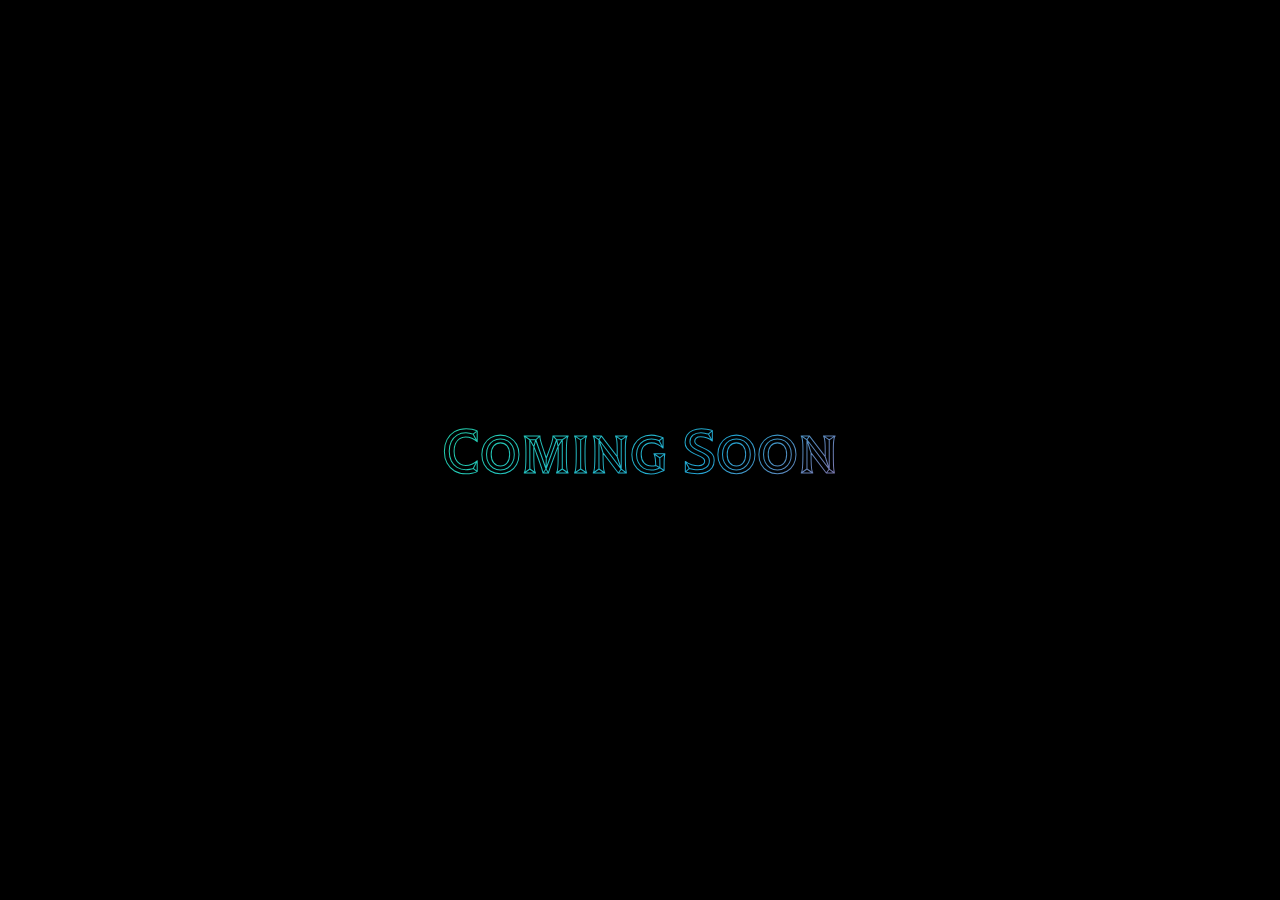
<file: index.html>
<!DOCTYPE html>
<html>

<head>
    <meta charset="utf-8">
    <meta name="viewport" content="width=device-width, initial-scale=1.0, shrink-to-fit=no">
    <title>Portfolio de Mathieu Stephan</title>
    <link rel="icon" type="image/png" sizes="358x346" href="assets/img/icon.png">
    <link rel="stylesheet" href="assets/css/style.css">
    
</head>

<body class="bg-projet">
    <p id="title">Coming Soon</p>
    <div class="stars"></div>
    <div class="twinkling"></div>
    <div class="clouds"></div>
</body>

</html>
</file>
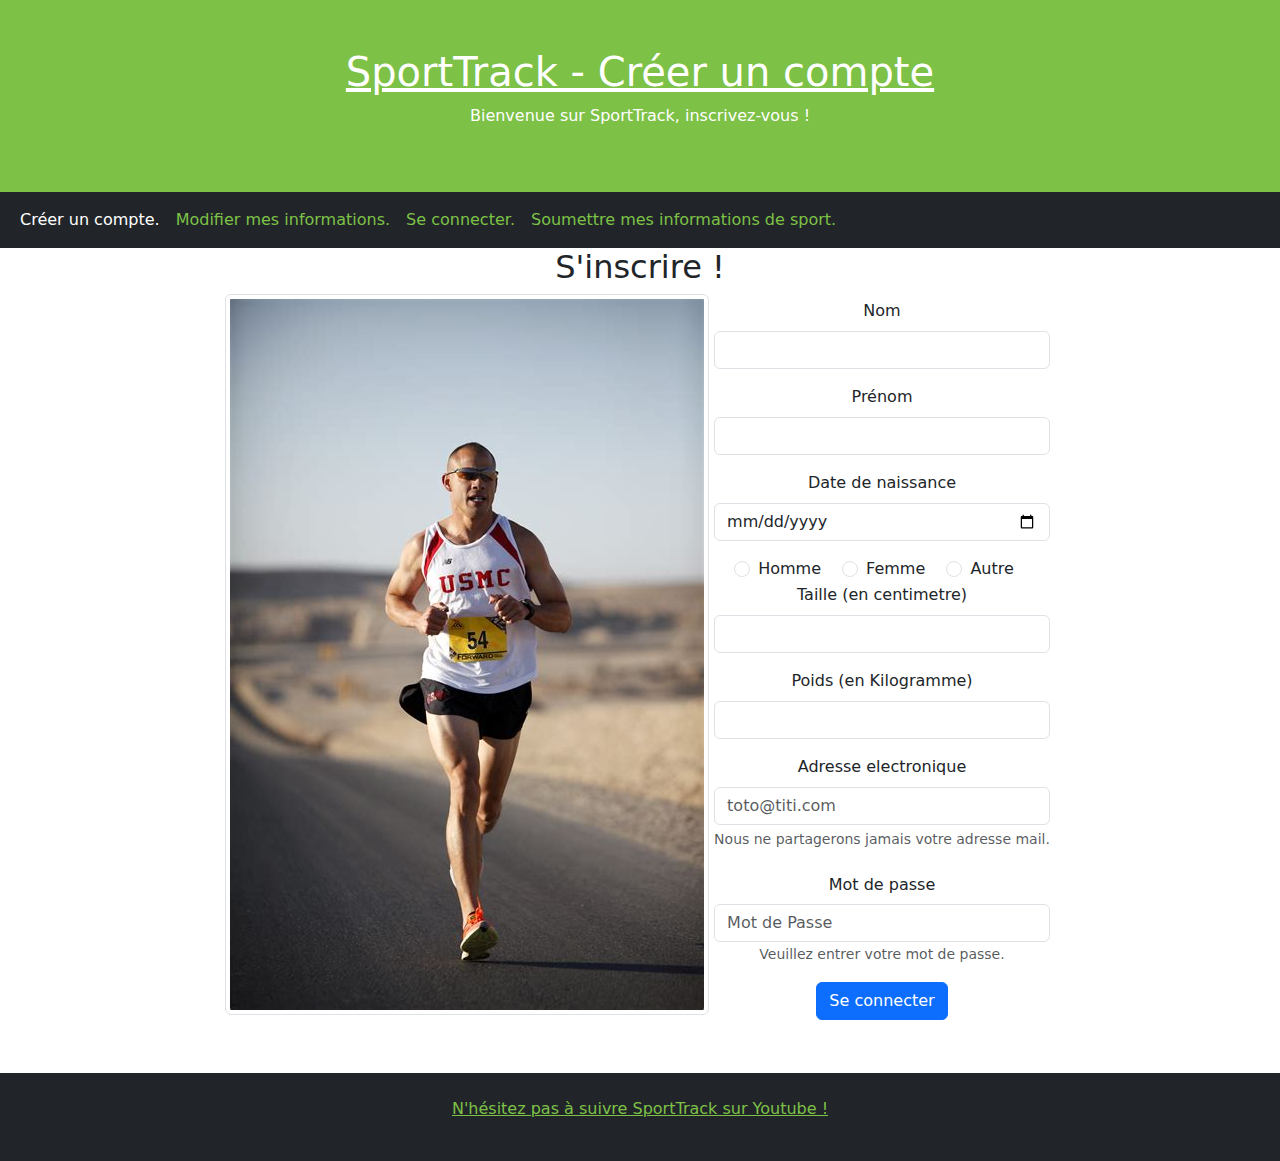
<file: assets/liveVersion/sportstrack/index.html>
<!DOCTYPE html>
<html>
<head>
  <link rel="stylesheet" href="style/style.css"/> <!-- Relie la page au css pour appliquer notre style -->
  <meta charset="utf-8">
  <meta name="viewport" content="width=device-width, initial-scale=1">
  <link href="https://cdn.jsdelivr.net/npm/bootstrap@5.2.1/dist/css/bootstrap.min.css" rel="stylesheet"> <!-- Balise pour utiliser le css Bootstrap -->
  <script src="https://cdn.jsdelivr.net/npm/bootstrap@5.2.1/dist/js/bootstrap.bundle.min.js"></script> <!-- Balise pour utiliser le js Bootstrap -->
  <title>SportTrack | Créer un compte</title>
</head>

<body>
  
  <div class="p-5 bg-primary text-white text-center" style="background-color: #7dc146 !important;"><!-- div texte blanc centré fond vert -->
    <h1>SportTrack - Créer un compte</h1>
    <p>Bienvenue sur SportTrack, inscrivez-vous !</p> 
  </div>

  <nav class="navbar navbar-expand-sm bg-dark navbar-dark"> <!-- class géré par Bootstrap pour avoir une bar de navigation responsive au fond noir-->
    <div class="container-fluid"> <!-- class géré par Bootstrap pour que la div soit responsive-->
      <ul class="navbar-nav"> <!-- création menu responsive avec Bootstrap-->
        <li class="nav-item"><!-- création objet menu avec Bootstrap-->
          <!--lien avec style actif grace a Bootstrap,couleur blanche-->
          <a class="nav-link active" style="  color: white !important;" href="index.html">Créer un compte.</a>
        </li>
        <li class="nav-item">
          <a class="nav-link" href="modif.html">Modifier mes informations.</a><!--lien stylisé grace a Bootstrap,couleur verte-->
        </li>
        <li class="nav-item">
          <a class="nav-link" href="connect.html">Se connecter.</a><!--lien stylisé grace a Bootstrap,couleur verte-->
        </li>
        <li class="nav-item">
          <a class="nav-link" href="upload.html">Soumettre mes informations de sport.</a><!--lien stylisé grace a Bootstrap,couleur verte-->
        </li>
      </ul>
    </div>
  </nav>
  
  <div class="block"> <!-- div qui contient tout le corps de la page-->
    <div style="display:inline-block; vertical-align: top;"> <!-- div où sera le questionnaire et l'image, style: aligner au centre et coller en haut -->
        <h2>S'inscrire !</h2>
        <!-- image coller aligner a gauche, responsive, arrondie avec des bordures (Bootstrap) -->
        <img src="cour.jpeg" alt="coureur" class="img-fluid rounded img-thumbnail" style="display: inline !important; float: left;"> 
    
    <div style="float: right; margin: 5px;"> <!-- div questionnaire, aligner a droite de l'image avec 5px de séparation -->
    <form method="get" action="error.html"> <!-- questionnaire get qui redirige vers error.html , toutes les entrée sont obligatoires-->
      
      <div class="mb-3"><!-- div responsive géré par Bootstrap -->
        <label  class="form-label">Nom</label>
        <input required class="form-control" name="Nom"><!-- entrée du questionnaire basique, son style sera géré par bootstrap (comme toute les entrée) -->
      </div>
      
      <div class="mb-3">
        <label class="form-label">Prénom</label>
        <input required class="form-control" name="Prénom"><!-- entrée du questionnaire basique-->
      </div>
      
      <div class="mb-3">
        <label class="form-label">Date de naissance</label>
        <input required type="Date" class="form-control" name="date"> <!-- entrée du questionnaire de type date -->
      </div>
      
      <div class="form-check form-check-inline"> <!-- entrée du questionnaire de type question a choix unique -->
        <input required class="form-check-input" type="radio" name="inlineRadioOptions"/>
        <label class="form-check-label">Homme</label>
      </div>

      <div class="form-check form-check-inline">
        <input required class="form-check-input" type="radio" name="inlineRadioOptions"/><!-- entrée du questionnaire de type question a choix unique -->
        <label class="form-check-label">Femme</label>
      </div>

      <div class="form-check form-check-inline">
        <input required class="form-check-input" type="radio" name="inlineRadioOptions" /><!-- entrée du questionnaire de type question a choix unique -->
        <label class="form-check-label">Autre</label>
      </div>
      <br>
      <div class="mb-3">
        <label class="form-label">Taille (en centimetre)</label>
        <!-- entrée du questionnaire de type nombre, pour la taille, min 50 et max 250 -->
        <input required class="form-control" name="taille"  min="50" max="250" type="number">
      </div>
      
      <div class="mb-3">
        <label class="form-label">Poids (en Kilogramme)</label>
        <!-- entrée du questionnaire de type nombre, pour le poids, min 4 et max 200 -->
        <input required class="form-control" name="poids" min="4" max="200" type="number">
      </div>
      
      <div class="mb-3">
        <label for="exampleInputEmail1" class="form-label">Adresse electronique</label>
        <!-- entrée du questionnaire (mail) qui n'accepte que des adresses mails valide et qui met toto@titi.com comme exemple -->
        <input required type="email" class="form-control" id="exampleInputEmail1" aria-describedby="emailHelp" placeholder="toto@titi.com" name="mail">
        <div id="emailHelp" class="form-text">Nous ne partagerons jamais votre adresse mail.</div> <!-- div géré par Bootstrap pour afficher un message-->
      </div>
      <div class="mb-3">
        <div class="col-auto">
          <label for="inputPassword6" class="col-form-label">Mot de passe</label>
        </div>
        <div class="col-auto">
          <!-- entrée questionnaire pour le mot de passe, ne s'affichera pas-->
        <input required type="password" id="inputPassword6" class="form-control" aria-describedby="passwordHelpInline" placeholder="Mot de Passe" name="mdp"> 
        </div>
        <div class="col-auto">
          <span id="passwordHelpInline" class="form-text">
            Veuillez entrer votre mot de passe.
          </span>
        </div>
      </div>
      <button type="submit" class="btn btn-primary">Se connecter</button> <!--bouton de connection style géré par bootstrap-->
    
    </form>
    </div>
    </div>
  </div>

  <div class="mt-5 p-4 bg-dark text-white text-center"> <!-- bas de page noir au text blanc centrer-->
    <!-- Lien vers le Youtube de SportsTrack dans une nouvelle fenetre -->
    <a href="https://tinyurl.com/sport-strack" target="_blank"><p>N'hésitez pas à suivre SportTrack sur Youtube !</p></a>
  </div>

</body>
</html>
</file>
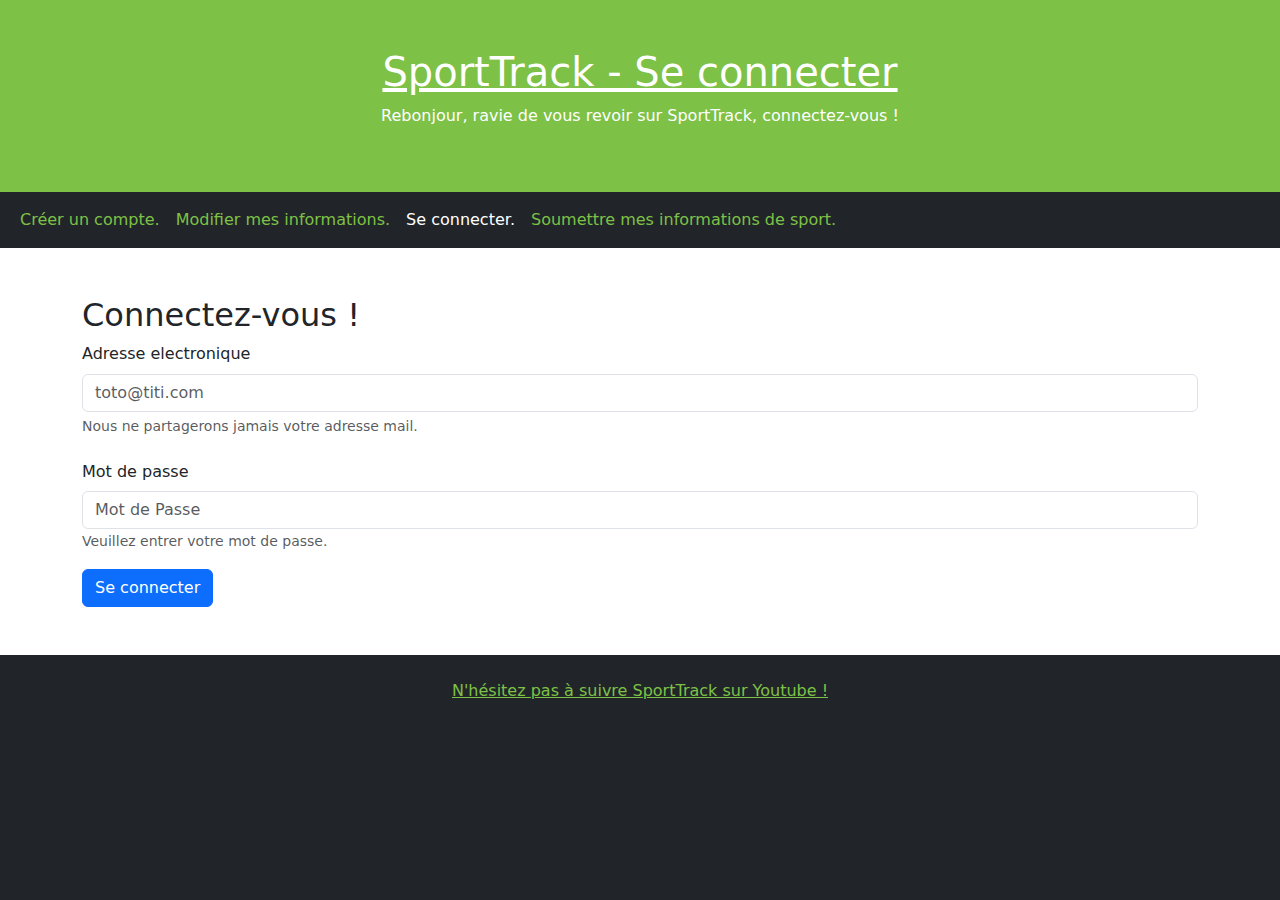
<file: assets/liveVersion/sportstrack/connect.html>
<!DOCTYPE html>
<html>
<head>
  <link rel="stylesheet" href="style/style.css"/>
  <meta charset="utf-8">
  <meta name="viewport" content="width=device-width, initial-scale=1">
  <link href="https://cdn.jsdelivr.net/npm/bootstrap@5.2.1/dist/css/bootstrap.min.css" rel="stylesheet"> <!-- Balise pour utiliser le css Bootstrap -->
  <script src="https://cdn.jsdelivr.net/npm/bootstrap@5.2.1/dist/js/bootstrap.bundle.min.js"></script>  <!-- Balise pour utiliser le js Bootstrap -->
  <title>SportTrack | Se connecter</title>
</head>
<body>

  <div class="p-5 bg-primary text-white text-center" style="background-color: #7dc146 !important;"> <!-- div texte blanc centré fond vert -->
    <h1>SportTrack - Se connecter</h1>
    <p>Rebonjour, ravie de vous revoir sur SportTrack, connectez-vous !</p> 
  </div>

  <nav class="navbar navbar-expand-sm bg-dark navbar-dark"> <!-- class géré par Bootstrap pour avoir une bar de navigation responsive au fond noir-->
    <div class="container-fluid"> <!-- class géré par Bootstrap pour que la div soit responsive-->
      <ul class="navbar-nav"> <!-- création menu responsive avec Bootstrap-->
        <li class="nav-item"> <!-- création objet menu avec Bootstrap-->
          <a class="nav-link" href="index.html">Créer un compte.</a><!--lien stylisé grace a Bootstrap,couleur verte-->
        </li>
        <li class="nav-item">
          <a class="nav-link" href="modif.html">Modifier mes informations.</a><!--lien stylisé grace a Bootstrap,couleur verte-->
        </li>
        <li class="nav-item">
          <!--lien avec style actif grace a Bootstrap,couleur blanche-->
          <a class="nav-link active" href="connect.html" style="  color: white !important;" >Se connecter.</a>
        </li>
        <li class="nav-item">
          <a class="nav-link" href="upload.html">Soumettre mes informations de sport.</a><!--lien stylisé grace a Bootstrap,couleur verte-->
        </li>
      </ul>
    </div>
  </nav>

  <div class="container mt-5">
    <div class="row">
    <form method="get" action="index.html">
      <h2>Connectez-vous !</h2>
      
      <!--Adresse électronique-->
      <div class="mb-3">
        <label for="exampleInputEmail1" class="form-label">Adresse electronique</label>
        <input required type="email" class="form-control" id="exampleInputEmail1" aria-describedby="emailHelp" placeholder="toto@titi.com" name="mail">
        <div id="emailHelp" class="form-text">Nous ne partagerons jamais votre adresse mail.</div>
      </div>
     
      <!--Mot de passe-->
      <div class="mb-3">
        <div class="col-auto">
          <label for="inputPassword6" class="col-form-label">Mot de passe</label>
        </div>
        <div class="col-auto">
          <input required type="password" id="inputPassword6" class="form-control" aria-describedby="passwordHelpInline" placeholder="Mot de Passe" name="mdp">
        </div>
        <div class="col-auto">
          <span id="passwordHelpInline" class="form-text">
            Veuillez entrer votre mot de passe.
          </span>
        </div>
      </div>
    
      <button type="submit" class="btn btn-primary">Se connecter</button>
    </form>
    </div>
  </div>


  <div class="mt-5 p-4 bg-dark text-white text-center">
    <!-- Lien vers le Youtube de SportsTrack dans une nouvelle fenetre -->
    <a href="https://tinyurl.com/sport-strack" target="_blank"><p>N'hésitez pas à suivre SportTrack sur Youtube !</p></a>
  </div>

</body>
</html>
</file>
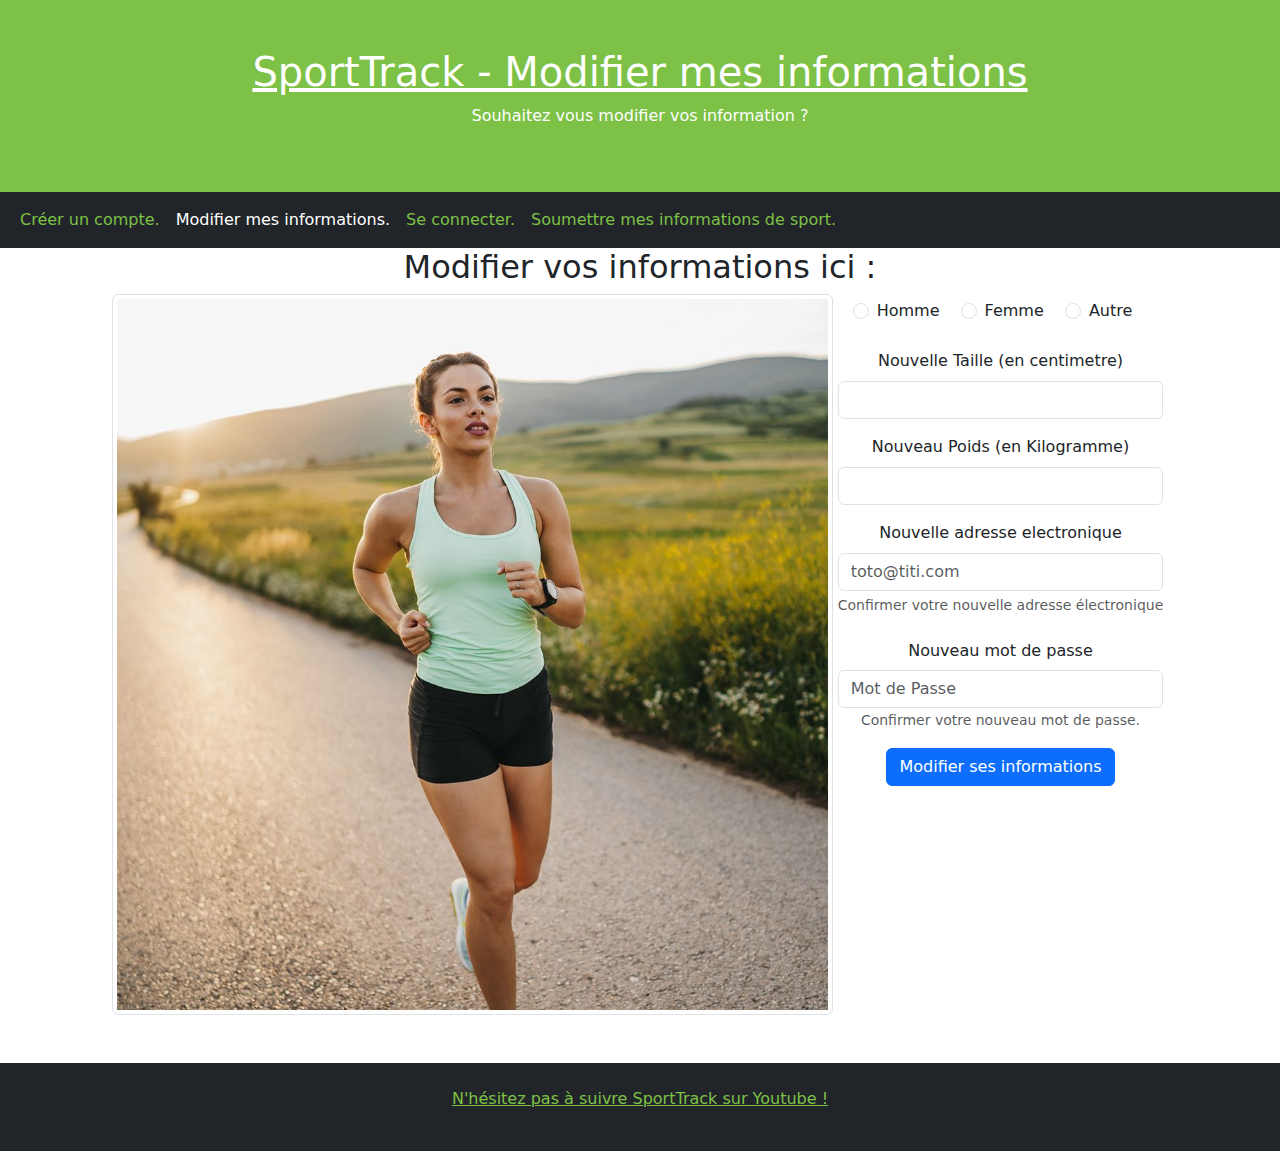
<file: assets/liveVersion/sportstrack/modif.html>
<!DOCTYPE html>
<html>
<head>
  <link rel="stylesheet" href="style/style.css"/> <!-- Relie la page au css pour appliquer notre style -->
  <meta charset="utf-8">
  <meta name="viewport" content="width=device-width, initial-scale=1">
  <link href="https://cdn.jsdelivr.net/npm/bootstrap@5.2.1/dist/css/bootstrap.min.css" rel="stylesheet"> <!-- Balise pour utiliser le css Bootstrap -->
  <script src="https://cdn.jsdelivr.net/npm/bootstrap@5.2.1/dist/js/bootstrap.bundle.min.js"></script> <!-- Balise pour utiliser le js Bootstrap -->
  <title>SportTrack | Modifier mes informations</title>
</head>
<body>
  
  <div class="p-5 bg-primary text-white text-center" style="background-color: #7dc146 !important;"><!-- div texte blanc centré fond vert -->
    <h1>SportTrack - Modifier mes informations</h1>
    <p>Souhaitez vous modifier vos information ?</p> 
  </div>

  <nav class="navbar navbar-expand-sm bg-dark navbar-dark"><!-- class géré par Bootstrap pour avoir une bar de navigation responsive au fond noir-->
    <div class="container-fluid"> <!-- class géré par Bootstrap pour que la div soit responsive-->
      <ul class="navbar-nav"> <!-- création menu responsive avec Bootstrap-->
        <li class="nav-item"><!-- création objet menu avec Bootstrap-->
          <a class="nav-link" href="index.html">Créer un compte.</a><!--lien stylisé grace a Bootstrap,couleur blanche-->
        </li>
        <li class="nav-item">
          <!--lien avec style actif grace a Bootstrap,couleur blanche-->
          <a class="nav-link active" href="modif.html" style="  color: white !important;">Modifier mes informations.</a>
        </li>
        <li class="nav-item">
          <a class="nav-link" href="connect.html">Se connecter.</a><!--lien stylisé grace a Bootstrap,couleur blanche-->
        </li>
        <li class="nav-item">
          <a class="nav-link" href="upload.html">Soumettre mes informations de sport.</a><!--lien stylisé grace a Bootstrap,couleur blanche-->
        </li>
      </ul>
    </div>
  </nav>

  <div class="block">
    <div style="display:inline-block; vertical-align: top;"><!-- div où sera le questionnaire et l'image, style: aligner au centre et coller en haut -->
        <h2>Modifier vos informations ici : </h2>
        <!-- image coller aligner a gauche, responsive, arrondie avec des bordures (Bootstrap) -->
        <img src="course.jpg" alt="coureuse" class="img-fluid rounded img-thumbnail" style="display: inline !important; float: left; width: 721px">
    <div style="float: right; margin: 5px;"><!-- div questionnaire, aligner a droite de l'image avec 5px de séparation -->
      <form method="get" action="error.html"> <!-- questionnaire get qui redirige vers error.html , toutes les entrée sont obligatoires-->
        <div class="mb-3"><!-- div responsive géré par Bootstrap -->
          <div class="form-check form-check-inline">
            <!-- entrée du questionnaire de type question a choix unique son style sera géré par bootstrap (comme toute les entrée) -->
            <input class="form-check-input" type="radio" name="inlineRadioOptions"/>
            <label class="form-check-label">Homme</label>
          </div>

          <div class="form-check form-check-inline">
            <input class="form-check-input" type="radio" name="inlineRadioOptions"/>
            <label class="form-check-label">Femme</label>
          </div>

          <div class="form-check form-check-inline">
            <input class="form-check-input" type="radio" name="inlineRadioOptions" />
            <label class="form-check-label">Autre</label>
          </div>

          <br><br>
          
          <div class="mb-3">
            <label class="form-label">Nouvelle Taille (en centimetre)</label>
            <!-- entrée du questionnaire de type nombre, pour la taille, min 50 et max 250 -->
            <input class="form-control" name="taille" min="50" max="250" type="number">
          </div>
          
          <div class="mb-3">
            <label class="form-label">Nouveau Poids (en Kilogramme)</label>
            <!-- entrée du questionnaire de type nombre, pour le poids, min 4 et max 200 -->
            <input class="form-control" name="poids" min="50" max="200" type="number">
          </div>

          <div class="mb-3">
            <label for="exampleInputEmail1" class="form-label">Nouvelle adresse electronique</label>
            <!-- entrée du questionnaire (mail) qui n'accepte que des adresses mails valide et qui met toto@titi.com comme exemple -->
            <input type="email" class="form-control" id="exampleInputEmail1" aria-describedby="emailHelp" placeholder="toto@titi.com" name="mail">
            <div id="emailHelp" class="form-text">Confirmer votre nouvelle adresse électronique</div>
          </div>

          <div class="mb-3">
            <div class="col-auto">
              <!-- entrée questionnaire pour le mot de passe, ne s'affichera pas copie de celui juste au dessus-->
              <label for="inputPassword6" class="col-form-label">Nouveau mot de passe</label>
            </div>
            <div class="col-auto">
              <input type="password" id="inputPassword6" class="form-control" aria-describedby="passwordHelpInline" placeholder="Mot de Passe" name="mdp">
            </div>
            <div class="col-auto">
              <span id="passwordHelpInline" class="form-text">
                Confirmer votre nouveau mot de passe.
              </span>
            </div>
          </div>
          
          <button type="submit" class="btn btn-primary">Modifier ses informations</button><!--bouton de connection style géré par bootstrap-->

        </div>
      </form>
    </div>
    </div>
  </div>

  <div class="mt-5 p-4 bg-dark text-white text-center"><!-- bas de page noir au text blanc centré-->
    <!-- Lien vers le Youtube de SportsTrack dans une nouvelle fenetre -->
    <a href="https://tinyurl.com/sport-strack" target="_blank"><p>N'hésitez pas à suivre SportTrack sur Youtube !</p></a>
  </div>

</body>
</html>
</file>
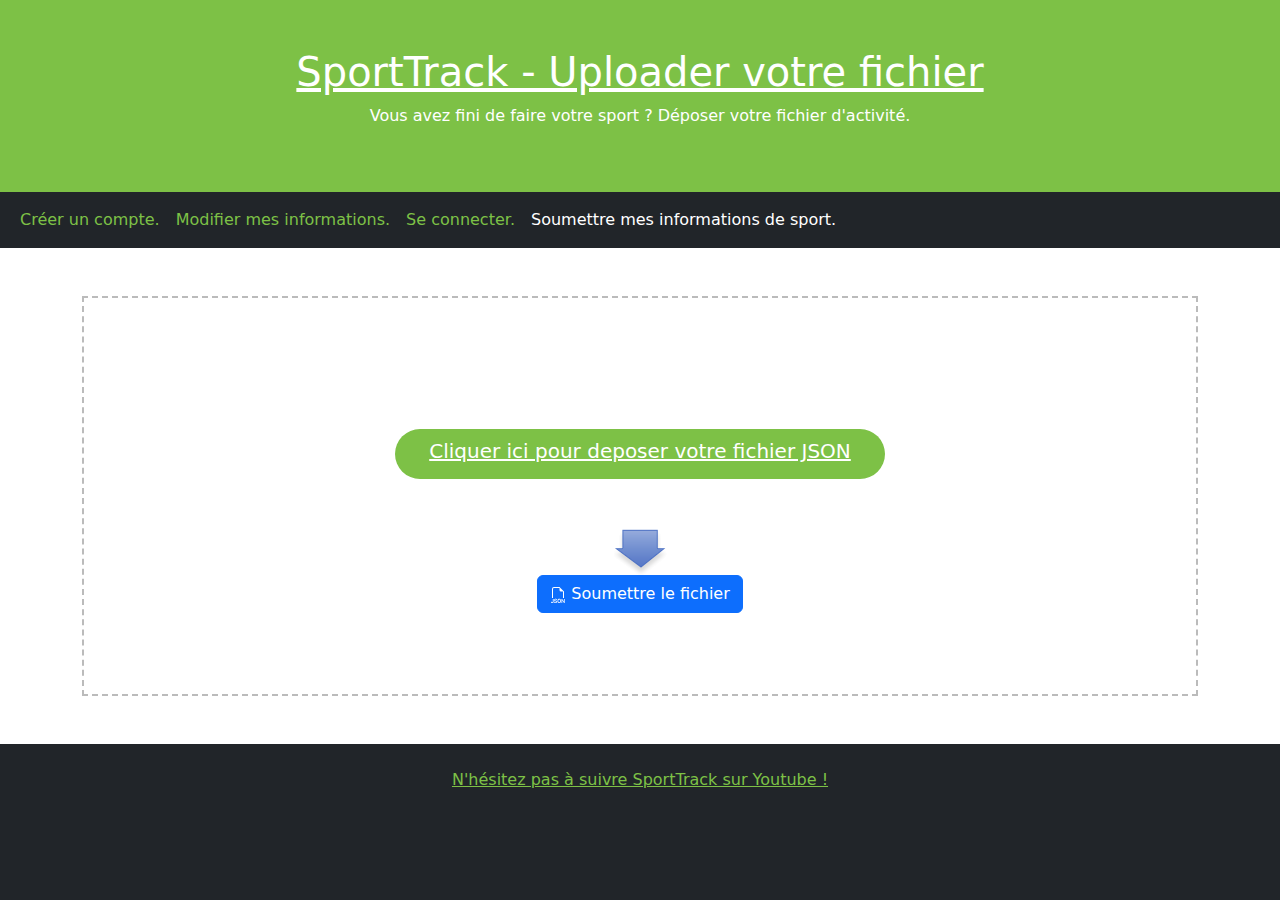
<file: assets/liveVersion/sportstrack/upload.html>
<!DOCTYPE html>
<html>
<head>
  <link rel="stylesheet" href="style/style.css"/> <!-- Relie la page au css pour appliquer notre style -->
  <meta charset="utf-8">
  <meta name="viewport" content="width=device-width, initial-scale=1">
  <link href="https://cdn.jsdelivr.net/npm/bootstrap@5.2.1/dist/css/bootstrap.min.css" rel="stylesheet"> <!-- Balise pour utiliser le css Bootstrap -->
  <script src="https://cdn.jsdelivr.net/npm/bootstrap@5.2.1/dist/js/bootstrap.bundle.min.js"></script> <!-- Balise pour utiliser le js Bootstrap -->
  <title>SportTrack | Uploader votre fichier</title>
</head>

<body>
  
  <div class="p-5 bg-primary text-white text-center" style="background-color: #7dc146 !important;"><!-- div texte blanc centré fond vert -->
    <h1>SportTrack - Uploader votre fichier</h1>
    <p>Vous avez fini de faire votre sport ? Déposer votre fichier d'activité.</p>
  </div>

  <nav class="navbar navbar-expand-sm bg-dark navbar-dark"> <!-- class géré par Bootstrap pour avoir une bar de navigation responsive au fond noir-->
    <div class="container-fluid"> <!-- class géré par Bootstrap pour que la div soit responsive-->
      <ul class="navbar-nav"> <!-- création menu responsive avec Bootstrap-->
        <li class="nav-item"><!-- création objet menu avec Bootstrap-->
          <a class="nav-link active" href="index.html">Créer un compte.</a><!--lien stylisé grace a Bootstrap,couleur verte-->
        </li>
        <li class="nav-item">
          <a class="nav-link" href="modif.html">Modifier mes informations.</a><!--lien stylisé grace a Bootstrap,couleur verte-->
        </li>
        <li class="nav-item">
          <a class="nav-link" href="connect.html">Se connecter.</a><!--lien stylisé grace a Bootstrap,couleur verte-->
        </li>
        <li class="nav-item">
          <!--lien avec style actif grace a Bootstrap,couleur blanche-->
          <a class="nav-link" href="upload.html"  style="  color: white !important;">Soumettre mes informations de sport.</a>
        </li>
      </ul>
    </div>
  </nav>

  <div class="container mt-5" >
    <div class="box-upload">
    <form method="get" action="error.html"> <!-- questionnaire get qui redirige vers error.html , toutes les entrée sont obligatoires-->
      <div class="mb-3" style="margin-left: -8%; margin-right: -8%;"><!-- div responsive géré par Bootstrap -->
        <label for="filejson"> Cliquer ici pour deposer votre fichier JSON</label>      
        <!-- entrée de l'upload qui n'accepte que les fichiers JSON-->
        <input required type="file" id="filejson" name="filejson" accept=".json" class="custom-file-input">
      </div>
      <img src="dnd_arrow.gif" alt="fleche"/><!-- petite fleche animé -->
        <div>
         <button type="submit" class="btn btn-primary">  
           <svg xmlns="http://www.w3.org/2000/svg" width="16" height="16" fill="currentColor" class="bi bi-filetype-json" viewBox="0 0 16 16">
            <path fill-rule="evenodd" d="M14 4.5V11h-1V4.5h-2A1.5 1.5 0 0 1 9.5 3V1H4a1 1 0 0 0-1 1v9H2V2a2 2 0 0 1 2-2h5.5L14 4.5ZM4.151 15.29a1.176 1.176 0 0 1-.111-.449h.764a.578.578 0 0 0 .255.384c.07.049.154.087.25.114.095.028.201.041.319.041.164 0 .301-.023.413-.07a.559.559 0 0 0 .255-.193.507.507 0 0 0 .084-.29.387.387 0 0 0-.152-.326c-.101-.08-.256-.144-.463-.193l-.618-.143a1.72 1.72 0 0 1-.539-.214 1.001 1.001 0 0 1-.352-.367 1.068 1.068 0 0 1-.123-.524c0-.244.064-.457.19-.639.128-.181.304-.322.528-.422.225-.1.484-.149.777-.149.304 0 .564.05.779.152.217.102.384.239.5.41.12.17.186.359.2.566h-.75a.56.56 0 0 0-.12-.258.624.624 0 0 0-.246-.181.923.923 0 0 0-.37-.068c-.216 0-.387.05-.512.152a.472.472 0 0 0-.185.384c0 .121.048.22.144.3a.97.97 0 0 0 .404.175l.621.143c.217.05.406.12.566.211a1 1 0 0 1 .375.358c.09.148.135.335.135.56 0 .247-.063.466-.188.656a1.216 1.216 0 0 1-.539.439c-.234.105-.52.158-.858.158-.254 0-.476-.03-.665-.09a1.404 1.404 0 0 1-.478-.252 1.13 1.13 0 0 1-.29-.375Zm-3.104-.033a1.32 1.32 0 0 1-.082-.466h.764a.576.576 0 0 0 .074.27.499.499 0 0 0 .454.246c.19 0 .33-.055.422-.164.091-.11.137-.265.137-.466v-2.745h.791v2.725c0 .44-.119.774-.357 1.005-.237.23-.565.345-.985.345a1.59 1.59 0 0 1-.568-.094 1.145 1.145 0 0 1-.407-.266 1.14 1.14 0 0 1-.243-.39Zm9.091-1.585v.522c0 .256-.039.47-.117.641a.862.862 0 0 1-.322.387.877.877 0 0 1-.47.126.883.883 0 0 1-.47-.126.87.87 0 0 1-.32-.387 1.55 1.55 0 0 1-.117-.641v-.522c0-.258.039-.471.117-.641a.87.87 0 0 1 .32-.387.868.868 0 0 1 .47-.129c.177 0 .333.043.47.129a.862.862 0 0 1 .322.387c.078.17.117.383.117.641Zm.803.519v-.513c0-.377-.069-.701-.205-.973a1.46 1.46 0 0 0-.59-.63c-.253-.146-.559-.22-.916-.22-.356 0-.662.074-.92.22a1.441 1.441 0 0 0-.589.628c-.137.271-.205.596-.205.975v.513c0 .375.068.699.205.973.137.271.333.48.589.626.258.145.564.217.92.217.357 0 .663-.072.917-.217.256-.146.452-.355.589-.626.136-.274.205-.598.205-.973Zm1.29-.935v2.675h-.746v-3.999h.662l1.752 2.66h.032v-2.66h.75v4h-.656l-1.761-2.676h-.032Z"/>
            </svg><!-- SVG (image d'un fichier json) venant de bootstrap -->
           Soumettre le fichier</button> <!-- bouton pour upload le fichier json -->
        </div>
    </form>
    </div>
  </div>
  
  <div class="mt-5 p-4 bg-dark text-white text-center"><!-- bas de page noir au text blanc centré-->
    <!-- Lien vers le Youtube de SportsTrack dans une nouvelle fenetre -->
    <a href="https://tinyurl.com/sport-strack" target="_blank"><p>N'hésitez pas à suivre SportTrack sur Youtube !</p></a>
  </div>
  
</body>
</html>
</file>
<file: assets/css/style.css>
@import url('https://fonts.googleapis.com/css2?family=Tilt+Prism&display=swap');

.bg-projet {
  background-color: rgba(0,0,0,0.7);
  color: inherit;
  display: flex;
  justify-content: center;
  align-items: center;
  position: relative;
}

@keyframes gradient {
  0% {
    background-position: 0% 50%;
  }
  50% {
    background-position: 100% 50%;
  }
  100% {
    background-position: 0% 50%;
  }
}

body {
  font-family: Roboto, sans-serif;
  margin: 0;
  padding: 0;
  background-color: #29282d;
  color: #ececef;
}


#title {
  margin: 0 auto;
  font-size: 4rem;
  background: linear-gradient(-45deg, #ee7752, #e73c7e, #23a6d5, #23d5ab);
  background-size: 200% 200%;
  animation: gradient 10s ease infinite;
  -webkit-background-clip: text;
  -webkit-text-fill-color: transparent;
  z-index: 3; 
  position: absolute;
  text-align: center;
  font-family: 'Tilt Prism', cursive;
}

html, body, section {
  block-size: 100%;
}

html {
  height: 100%;
  scroll-snap-type: y mandatory;
}


#signature {
  width: 100%;
  stroke-dasharray: 740;
  stroke-dashoffset: 740;
  animation: signature 3.5s ease-in-out forwards;
}

@keyframes signature {
  100% {
    stroke-dashoffset: 0;
  }
}

.stars, .twinkling, .clouds {
	position:absolute;
	display:block;
	top:0; bottom:0;
	left:0; right:0;
	width:100%; height:100%;
}

.stars {
	z-index: 0;
	background: #000 url('https://i.imgur.com/YKY28eT.png') repeat top center;
}

.twinkling{
	z-index: 1;
	background:transparent url('https://i.imgur.com/XYMF4ca.png') repeat top center;
	animation: move-twink-back 200s linear infinite;
}

.clouds{
	z-index: 2;
    background:transparent url('https://i.imgur.com/mHbScrQ.png') repeat top center;
	animation: move-clouds-back 200s linear infinite;
}

@keyframes move-twink-back {
	from {background-position:0 0;}
	to {background-position:-10000px 5000px;}
}

@keyframes move-clouds-back {
	from {background-position:0 0;}
	to {background-position:10000px 0;}
}
</file>
<file: assets/liveVersion/sportstrack/style/style.css>
html{
	background-color: #212529; /*couleur de fond, gris foncé*/
}
h1{
	text-decoration: underline; /*sous-ligne les titres*/
}
a{
	color:#7dc146 !important; /*liens coloré en vert clair*/
}
a:hover{
	color: green !important; /*liens coloré en vert foncé quand souris au dessus*/
}
.box-upload{
	display: flex;					/*pour gérer les éléments a l'intérieur du container*/
	align-items: center;			/*Les éléments sont centrés dans le container*/
	justify-content: center;		/*gère les espaces entre les éléments et les centre*/
	height: 400px; 					/*augmente la hauteur de 400px*/
	border: 2px dashed #bbb;	    /*bordure en pointillés de 2px avec une couleur gris*/
	padding-top: 50px;				/*augmente la hauteur de la boite de 50px vers le haut*/
	color: white;				  /*met la couleur du texte en blanc*/
	font-size: 20px;                /*la taille du texte est de 20px*/
	text-align: center;				/*aligne le texte au centre*/
	
	
}
.box-upload input{
	display: none;/*cache les éléments dans input*/
}

.box-upload label{
	vertical-align: -webkit-baseline-middle;/*met le text au milieu de la div verticalement (Chrome/Opera)*/
	vertical-align: -moz-middle-with-baseline;/*met le text au milieu de la div verticalement (firefox/tor)*/
	cursor: pointer;						  /*affiche un cursor sur l'élément dans label*/
	text-decoration: underline solid white; /*souligne le texte dans label*/
}

.box-upload label:hover{
	cursor: pointer; /*affiche un cursor sur l'élément dans label*/
}
.box-upload .mb-3{
	height: 50px; 					/* augmente la hauteur de 50px*/
	background:#7dc146 ;		  /*le fond de couleur vert*/
	border-radius: 50px;		    /*arrondis les bord de la boite mb-3*/
}
.block{
	display: flex;					/*pour gérer les éléments à l'intérieur*/
	align-items: center;			/*Les éléments sont centrés dans la boite*/	
	justify-content: center;		/*gère les espaces entre les éléments et les centre*/
	text-align: center;				/*aligne le texte au centre*/
}
</file>
